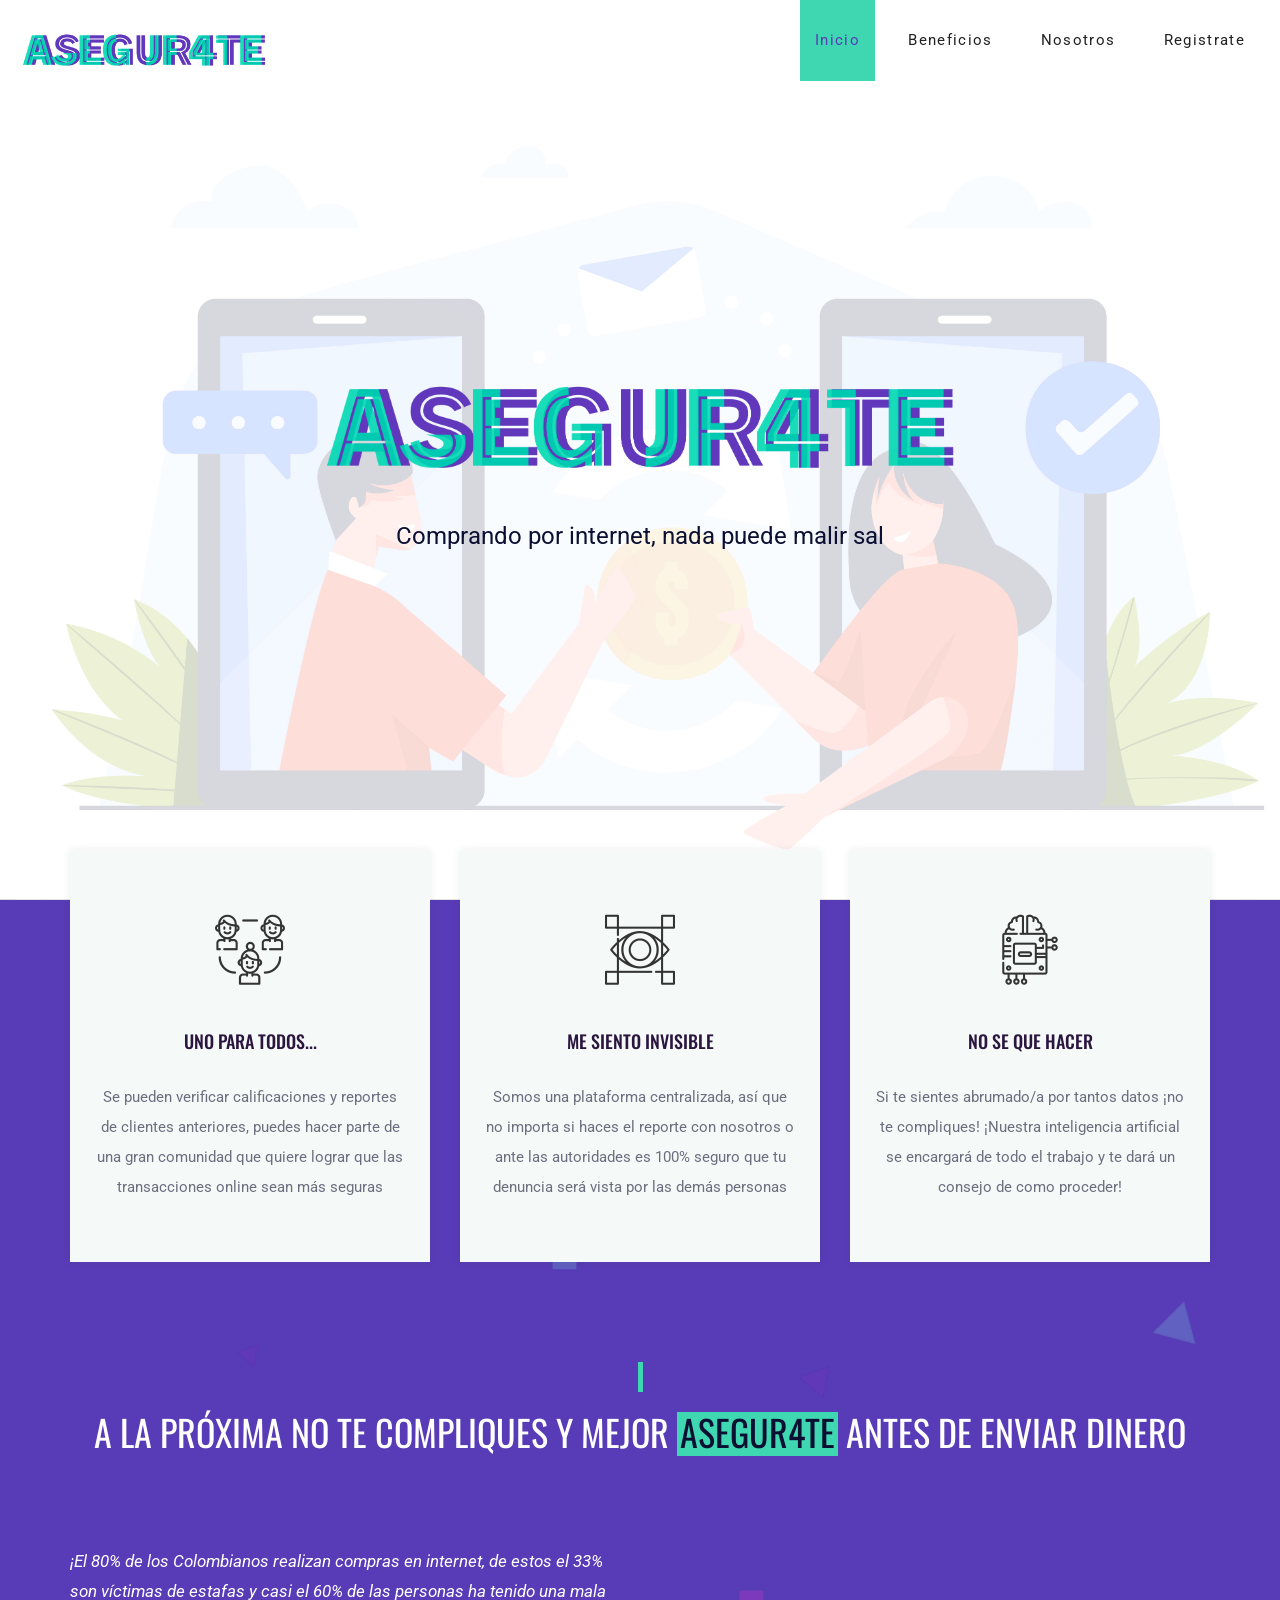
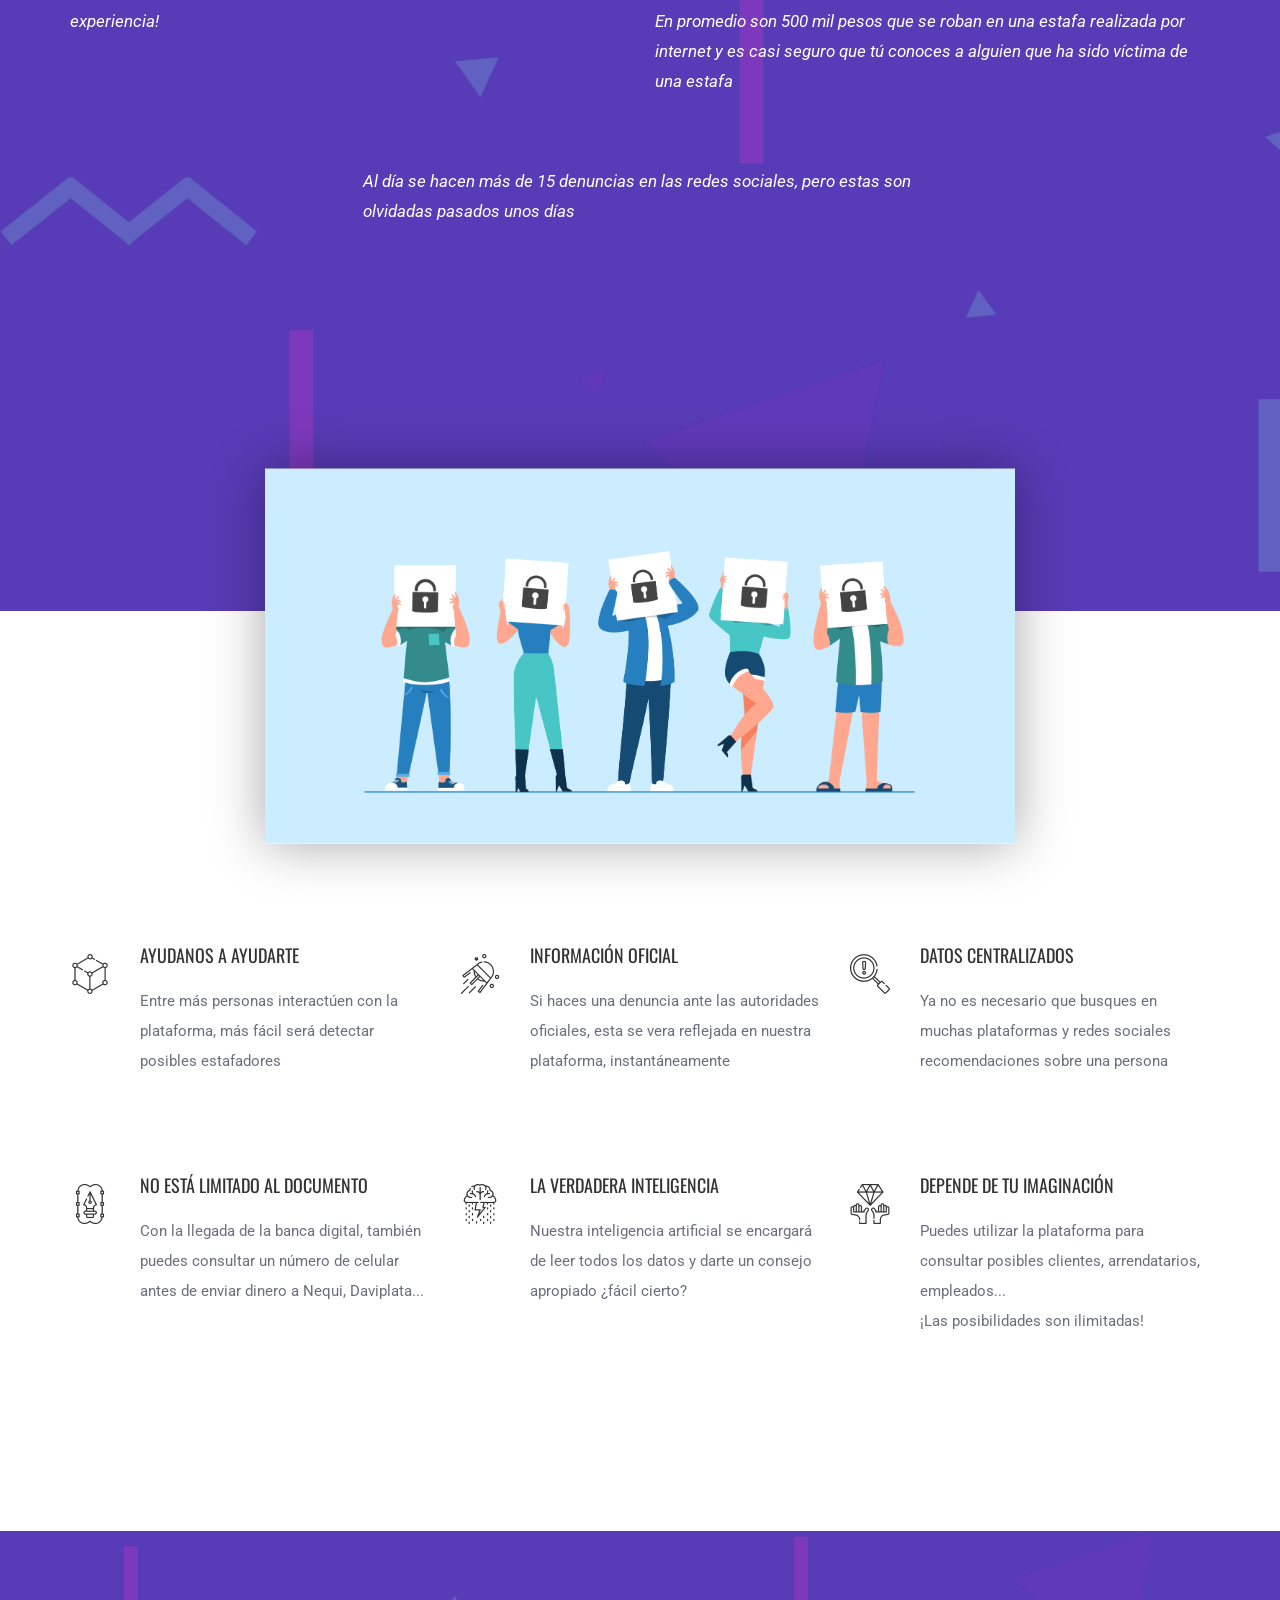
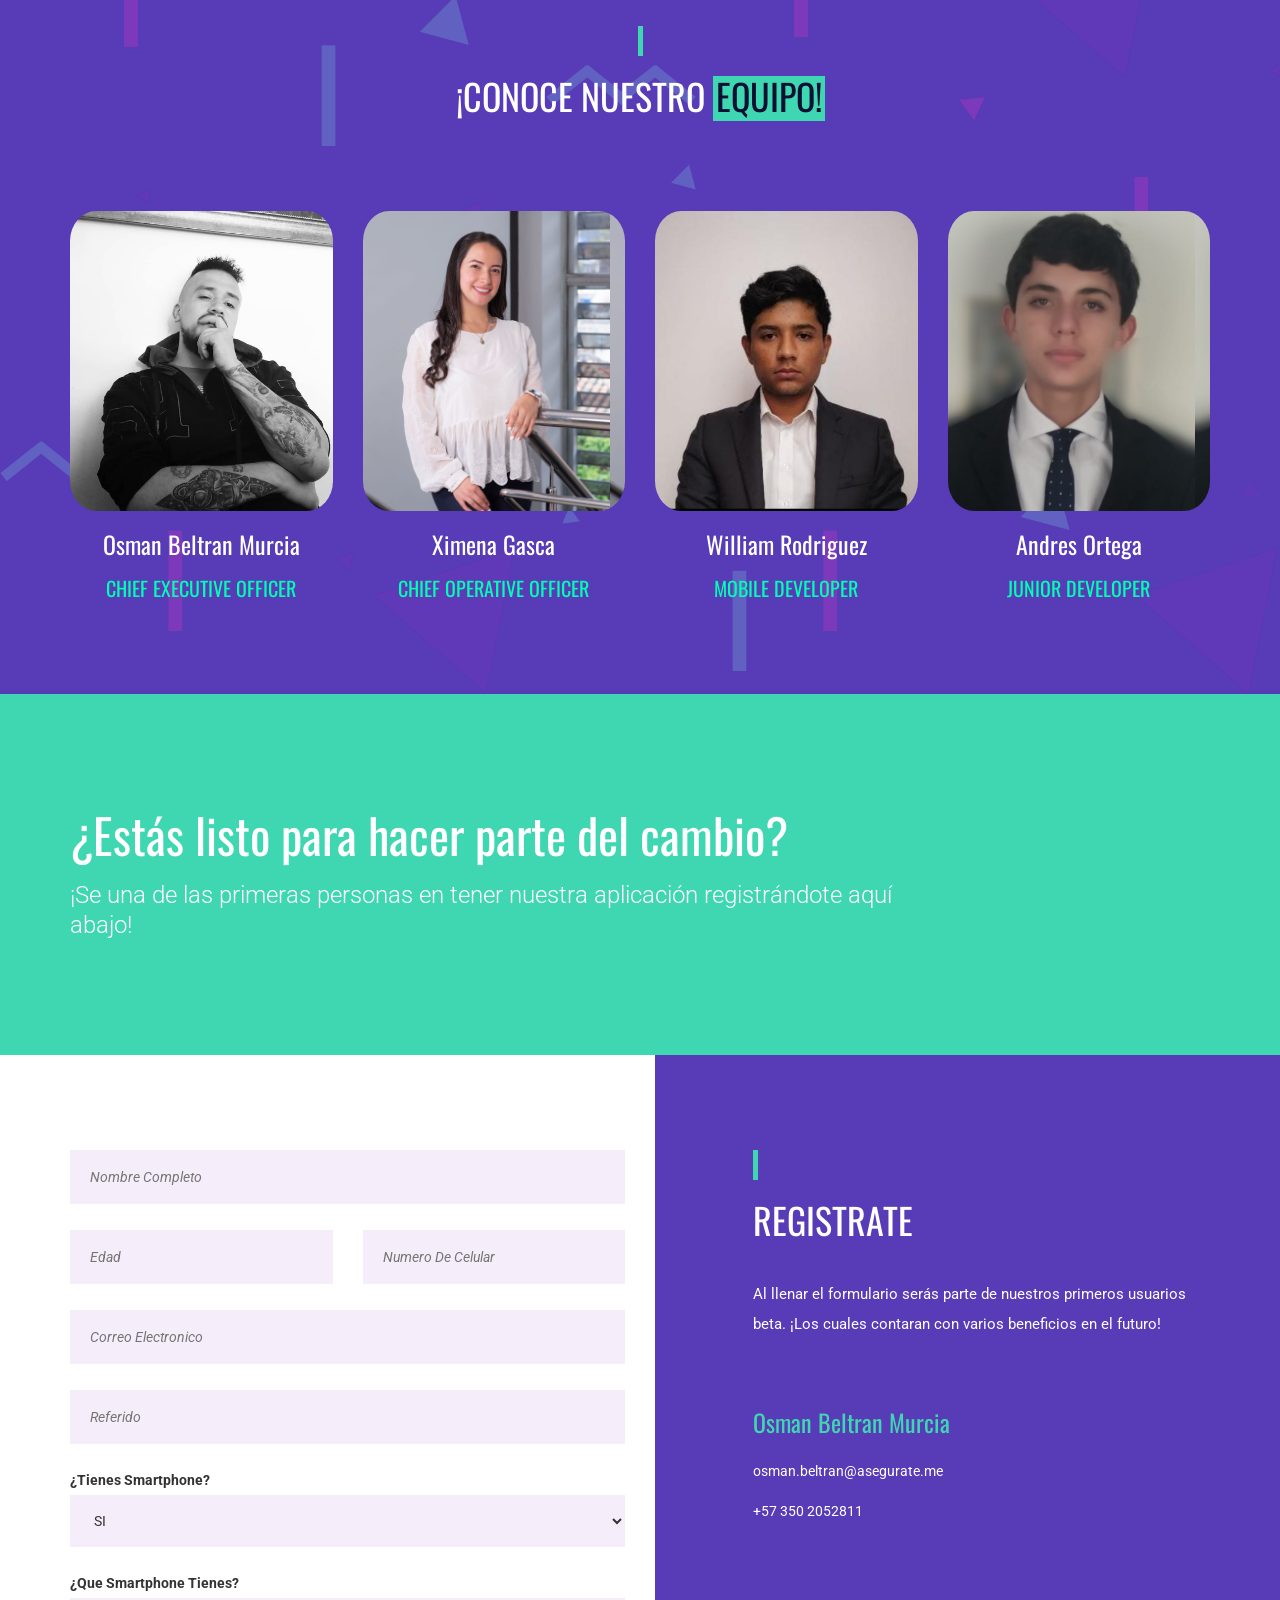
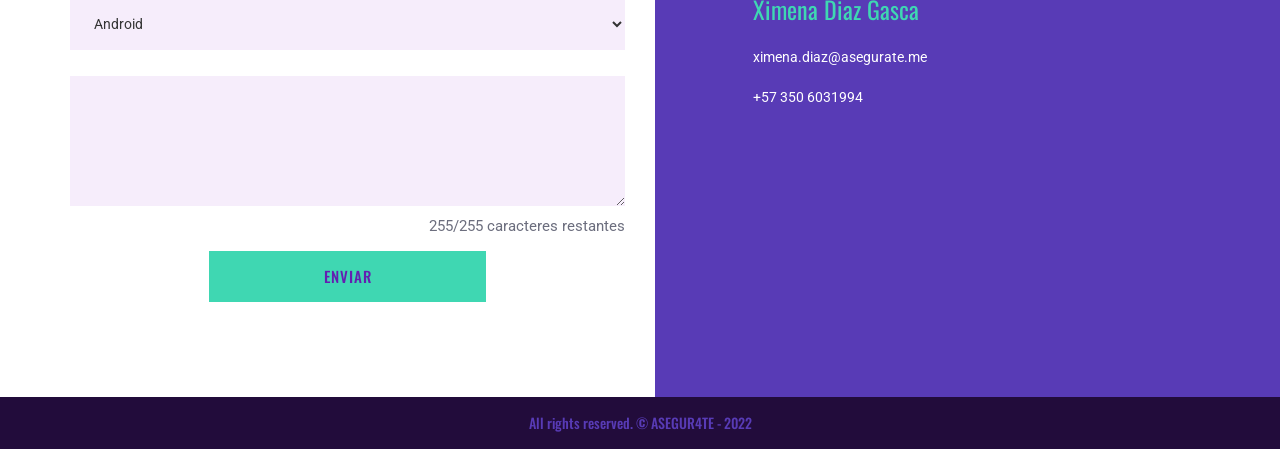
<file: index.html>
<!DOCTYPE html>
<html lang="en">

<head>
	<title>ASEGUR4TE</title>
	<meta charset="UTF-8">
	<meta name="description" content="ASEGUR4TE - Comprando por internet nada puede malir sal">
	<meta name="keywords" content="compras online, estafas colombia, robo, transferencia, nequi, efecty, denuncias">
	<meta name="viewport" content="width=device-width, initial-scale=1.0">
	<!-- Favicon -->
	<link href="img/favicon.ico" rel="shortcut icon" />

	<!-- Google Fonts -->
	<link href="https://fonts.googleapis.com/css?family=Oswald:300,400,500,700|Roboto:300,400,700" rel="stylesheet">

	<!-- Stylesheets -->
	<link rel="stylesheet" href="css/bootstrap.min.css" />
	<link rel="stylesheet" href="css/font-awesome.min.css" />
	<link rel="stylesheet" href="css/flaticon.css" />
	<link rel="stylesheet" href="css/magnific-popup.css" />
	<link rel="stylesheet" href="css/owl.carousel.css" />
	<link rel="stylesheet" href="css/style.css" />

</head>

<body>
	<!-- Page Preloder -->
	<div id="preloder">
		<div class="loader">
			<img src="img/logo.png" alt="">
			<h2>Cargando...</h2>
		</div>
	</div>


	<!-- Header section -->
	<header class="header-section">
		<div class="logo">
			<img src="img/logo.png" alt=""><!-- Logo -->
		</div>
		<!-- Navigation -->
		<div class="responsive"><i class="fa fa-bars"></i></div>
		<nav>
			<ul class="menu-list">
				<li class="active"><a href="#home" >Inicio</a></li>
				<li><a href="#jumper1">Beneficios</a></li>
				<li><a href="#jumper2">Nosotros</a></li>
				<li><a href="#jumper3">Registrate</a></li>
			</ul>
		</nav>
	</header>
	<!-- Header section end -->


	<!-- Intro Section -->
	<div id="home" class="hero-section">
		<div class="hero-content">
			<div class="hero-center">
				<img src="img/logo.png" alt="">
				<p id="jumper1">Comprando por internet, nada puede malir sal</p>
			</div>
		</div>
		<!-- slider -->
		<div id="hero-slider" class="owl-carousel">
			<div class="item  hero-item" data-bg="img/background_1.png"></div>
			<div class="item  hero-item" data-bg="img/background_2.png"></div>
		</div>
	</div>
	<!-- Intro Section -->


	<!-- About section -->
	<div id="about" class="about-section">
		<div class="overlay"></div>
		<!-- card section -->
		<div class="card-section">
			<div class="container">
				<div class="row">
					<!-- single card -->
					<div class="col-md-4 col-sm-6">
						<div class="lab-card">
							<div class="icon">
								<i class="flaticon-008-team"></i>
							</div>
							<h2>Uno para todos...</h2>
							<p>Se pueden verificar calificaciones y reportes de clientes anteriores,
								puedes hacer parte de una gran comunidad que quiere lograr que las
								transacciones online sean más seguras</p>
						</div>
					</div>
					<!-- single card -->
					<div class="col-md-4 col-sm-6">
						<div class="lab-card">
							<div class="icon">
								<i class="flaticon-016-vision"></i>
							</div>
							<h2>Me siento invisible</h2>
							<p>Somos una plataforma centralizada, así que no importa si haces el reporte con nosotros
								o ante las autoridades es 100% seguro que tu denuncia será vista por las demás personas
							</p>
						</div>
					</div>
					<!-- single card -->
					<div class="col-md-4 col-sm-12">
						<div class="lab-card">
							<div class="icon">
								<i class="flaticon-047-artificial-intelligence"></i>
							</div>
							<h2>No Se Que Hacer</h2>
							<p>Si te sientes abrumado/a por tantos datos ¡no te compliques!
								¡Nuestra inteligencia artificial se encargará de todo el trabajo y te dará un consejo de
								como proceder!</p>
						</div>
					</div>
				</div>
			</div>
		</div>
		<!-- card section end-->


		<!-- About content -->
		<div class="about-contant">
			<div class="container">
				<div class="section-title">
					<h2> A la próxima no te compliques y mejor <span>ASEGUR4TE</span> antes de enviar dinero</h2>
				</div>
				<div class="row">
					<div class="col-md-6">
						<p>¡El 80% de los Colombianos realizan compras en internet,
							de estos el 33% son víctimas de estafas y casi el 60%
							de las personas ha tenido una mala experiencia!</p>
					</div>
					<div class="col-md-6 phrase">
						<br /><br /><br />
						<p>En promedio son 500 mil pesos que se roban en una estafa realizada por internet y es casi
							seguro que tú conoces a alguien que ha sido víctima de una estafa</p>
					</div>
					<div class="col-md-6 center">
						<br /><br /><br />
						<p>Al día se hacen más de 15 denuncias en las redes sociales, pero estas son olvidadas pasados
							unos días</p>
					</div>
				</div>
				<!-- popup imagen - Puede cambiar por un video promocional -->
				<div class="hover-separator">
					<div class="row">
						<div class="col-md-8 col-md-offset-2">
							<img src="img/popup.jpg" alt="">
							<!-- <a href="https://www.youtube.com/watch?v=JgHfx2v9zOU" class="video-popup">
								<i class="fa fa-play"></i>
							</a> -->
						</div>
					</div>
				</div>
			</div>
		</div>
	</div>
	<!-- About section end -->


	<!-- Services section -->
	<div class="services-section spad">
		<div class="container">
			<br><br><br><br><br><br><br><br><br><br><br><br>
			<div class="row">
				<!-- single service -->
				<div class="col-md-4 col-sm-6">
					<div class="service">
						<div class="icon">
							<i class="flaticon-012-cube"></i>
						</div>
						<div class="service-text">
							<h2>Ayudanos a ayudarte</h2>
							<p>Entre más personas interactúen con la plataforma, más fácil será detectar posibles
								estafadores</p>
						</div>
					</div>
				</div>
				<!-- single service -->
				<div class="col-md-4 col-sm-6">
					<div class="service">
						<div class="icon">
							<i class="flaticon-050-satellite"></i>
						</div>
						<div class="service-text">
							<h2>Información oficial</h2>
							<p>Si haces una denuncia ante las autoridades oficiales, esta se vera reflejada en nuestra
								plataforma, instantáneamente</p>
						</div>
					</div>
				</div>
				<!-- single service -->
				<div class="col-md-4 col-sm-6">
					<div class="service">
						<div class="icon">
							<i class="flaticon-026-search"></i>
						</div>
						<div class="service-text">
							<h2>Datos centralizados</h2>
							<p>Ya no es necesario que busques en muchas plataformas y redes sociales recomendaciones
								sobre una persona</p>
						</div>
					</div>
				</div>
				<!-- single service -->
				<div class="col-md-4 col-sm-6">
					<div class="service">
						<div class="icon">
							<i class="flaticon-039-vector"></i>
						</div>
						<div class="service-text">
							<h2>No está limitado al documento</h2>
							<p>Con la llegada de la banca digital, también puedes consultar un número de celular antes
								de enviar dinero a Nequi, Daviplata...</p>
						</div>
					</div>
				</div>
				<!-- single service -->
				<div class="col-md-4 col-sm-6">
					<div class="service">
						<div class="icon">
							<i class="flaticon-036-brainstorming"></i>
						</div>
						<div class="service-text">
							<h2>La verdadera inteligencia</h2>
							<p>Nuestra inteligencia artificial se encargará de leer todos los datos y darte un consejo
								apropiado ¿fácil cierto?</p>
						</div>
					</div>
				</div>
				<!-- single service -->
				<div class="col-md-4 col-sm-6">
					<div class="service">
						<div class="icon">
							<i class="flaticon-010-diamond"></i>
						</div>
						<div class="service-text">
							<h2>Depende de tu imaginación</h2>
							<p id="jumper2">Puedes utilizar la plataforma para consultar posibles clientes,
								arrendatarios, empleados... <br />
								¡Las posibilidades son ilimitadas!</p>
						</div>
					</div>
				</div>

			</div>
		</div>

	</div>
	</div>
	<!-- services section end -->


	<!-- Team Section -->
	<div id="team" class="team-section spad">
		<div class="overlay"></div>
		<div class="container">
			<div class="section-title">
				<h2> ¡Conoce nuestro <span>equipo!</span></h2>
			</div>
			<div class="row" style="text-align: center;align-items:center; ">
				<div class="col-sm-3">
					<div class="member">
						<div class="member-photo" id="member1">
						</div>
						<h2>Osman Beltran Murcia</h2>
						<h3>Chief Executive Officer</h3>
					</div>
				</div>

				<div class="col-sm-3">
					<div class="member">
						<div class="member-photo" id="member2">
						</div>
						<h2>Ximena Gasca</h2>
						<h3>Chief Operative Officer</h3>
					</div>
				</div>

				<div class="col-sm-3">
					<div class="member">
						<div class="member-photo" id="member3">
						</div>
						<h2>William Rodriguez</h2>
						<h3>Mobile Developer</h3>
					</div>
				</div>

				<!-- single member-->
				<div class="col-sm-3">
					<div class="member">
						<div class="member-photo" id="member4">
						</div>
						<h2>Andres Ortega</h2>
						<h3 id="jumper3">Junior Developer</h3>
					</div>
				</div>


			</div>
		</div>
	</div>
	<!-- Team Section end-->


	<!-- Promotion section -->
	<div class="promotion-section">
		<div class="container">
			<div class="row">
				<div class="col-md-9">
					<h2>¿Estás listo para hacer parte del cambio?</h2>
					<p>¡Se una de las primeras personas en tener nuestra aplicación registrándote aquí abajo!</p>
				</div>
			</div>
		</div>
	</div>
	<!-- Promotion section end-->


	<!-- Contact section -->
	<div id="form" class="contact-section spad fix">
		<div class="container">
			<div class="row">
				<!-- contact info -->
				<div class="col-md-5 col-md-offset-1 contact-info col-push">
					<div class="section-title left">
						<h2>Registrate</h2>
					</div>
					<p>Al llenar el formulario serás parte de nuestros primeros usuarios beta.
						¡Los cuales contaran con varios beneficios en el futuro!</p>
					<h3 class="mt60">Osman Beltran Murcia</h3>
					<p class="con-item">osman.beltran@asegurate.me</p>
					<p class="con-item">+57 350 2052811</p>

					<h3 class="mt60">Ximena Diaz Gasca</h3>
					<p class="con-item">ximena.diaz@asegurate.me</p>
					<p class="con-item">+57 350 6031994</p>


				</div>
				<!-- contact form -->
				<div class="col-md-6 col-pull">
					<form class="form-class" id="con_form">
						<div class="row">
							<div class="col-sm-12">
								<input type="text" name="name" placeholder="Nombre Completo">
							</div>
							<div class="col-sm-6">
								<input type="number" name="age" min="18" max="70" placeholder="Edad">
							</div>
							<div class="col-sm-6">
								<input type="text" name="cellphone" placeholder="Numero De Celular">
							</div>
							<div class="col-sm-12">
								<input type="text" name="email" placeholder="Correo Electronico">
							</div>
							<div class="col-sm-12">
								<input type="text" name="associate" placeholder="Referido">
							</div>

							<div class="col-sm-12">
								<label for="smartphone">¿Tienes Smartphone?</label>
								<select id="smartphone" name="smartphone">
									<option value="1">SI</option>
									<option value="0">NO</option>
								</select>
							</div>

							<div class="col-sm-12">
								<label for="os">¿Que Smartphone Tienes?</label>
								<select id="os" name="os">
									<option value="1">Android</option>
									<option value="2">IOS/Apple</option>
									<option value="3">Otro</option>
								</select>
							</div>


							<div class="col-sm-12">
								<textarea name="message" style="max-height: 130px;margin-bottom: 0;"
									onblur="textCounter(this,this.form.counter,255);"
									onkeyup="textCounter(this,this.form.counter,255);"
									placeholder="Comentarios & Recomendaciones que tengas para el equipo">
								</textarea>
								<p style="float: right; margin-top:0; margin-bottom: 10px;"><span
										id="remaining">255</span>/255 caracteres restantes</p>
								<input class="site-btn center" type="submit" value="Enviar">
							</div>
						</div>
					</form>
				</div>
			</div>
		</div>
	</div>
	<!-- Contact section end-->


	<!-- Footer section -->
	<footer class="footer-section">
		<h2>All rights reserved. © ASEGUR4TE - 2022</h2>
	</footer>
	<!-- Footer section end -->

	<!-- Modal confirmation -->
	<div class="modal fade" id="success-modal" tabindex="-1" role="dialog" aria-labelledby="myModalLabel"
		aria-hidden="true">
		<div class="modal-dialog">
			<div class="modal-content">
				<div class="modal-body">
					<h3 style="text-align: center; color:#641fb1;">Usuario registrado correctamente</h3>
				</div>
			</div>
		</div>
	</div>


	<!-- Modal error -->
	<div class="modal fade" id="error-modal" tabindex="-1" role="dialog" aria-labelledby="myModalLabel"
		aria-hidden="true">
		<div class="modal-dialog">
			<div class="modal-content">
				<div class="modal-body">
					<h3 style="text-align: center; color:#FF4444;">Error registrando usuario</h3>
				</div>
			</div>
		</div>
	</div>


	<!--====== Javascripts & Jquery ======-->
	<script src="js/jquery-2.1.4.min.js"></script>
	<script src="js/bootstrap.min.js"></script>
	<script src="js/magnific-popup.min.js"></script>
	<script src="js/owl.carousel.min.js"></script>
	<script src="js/circle-progress.min.js"></script>
	<script src="js/main.js"></script>
</body>

</html>
</file>
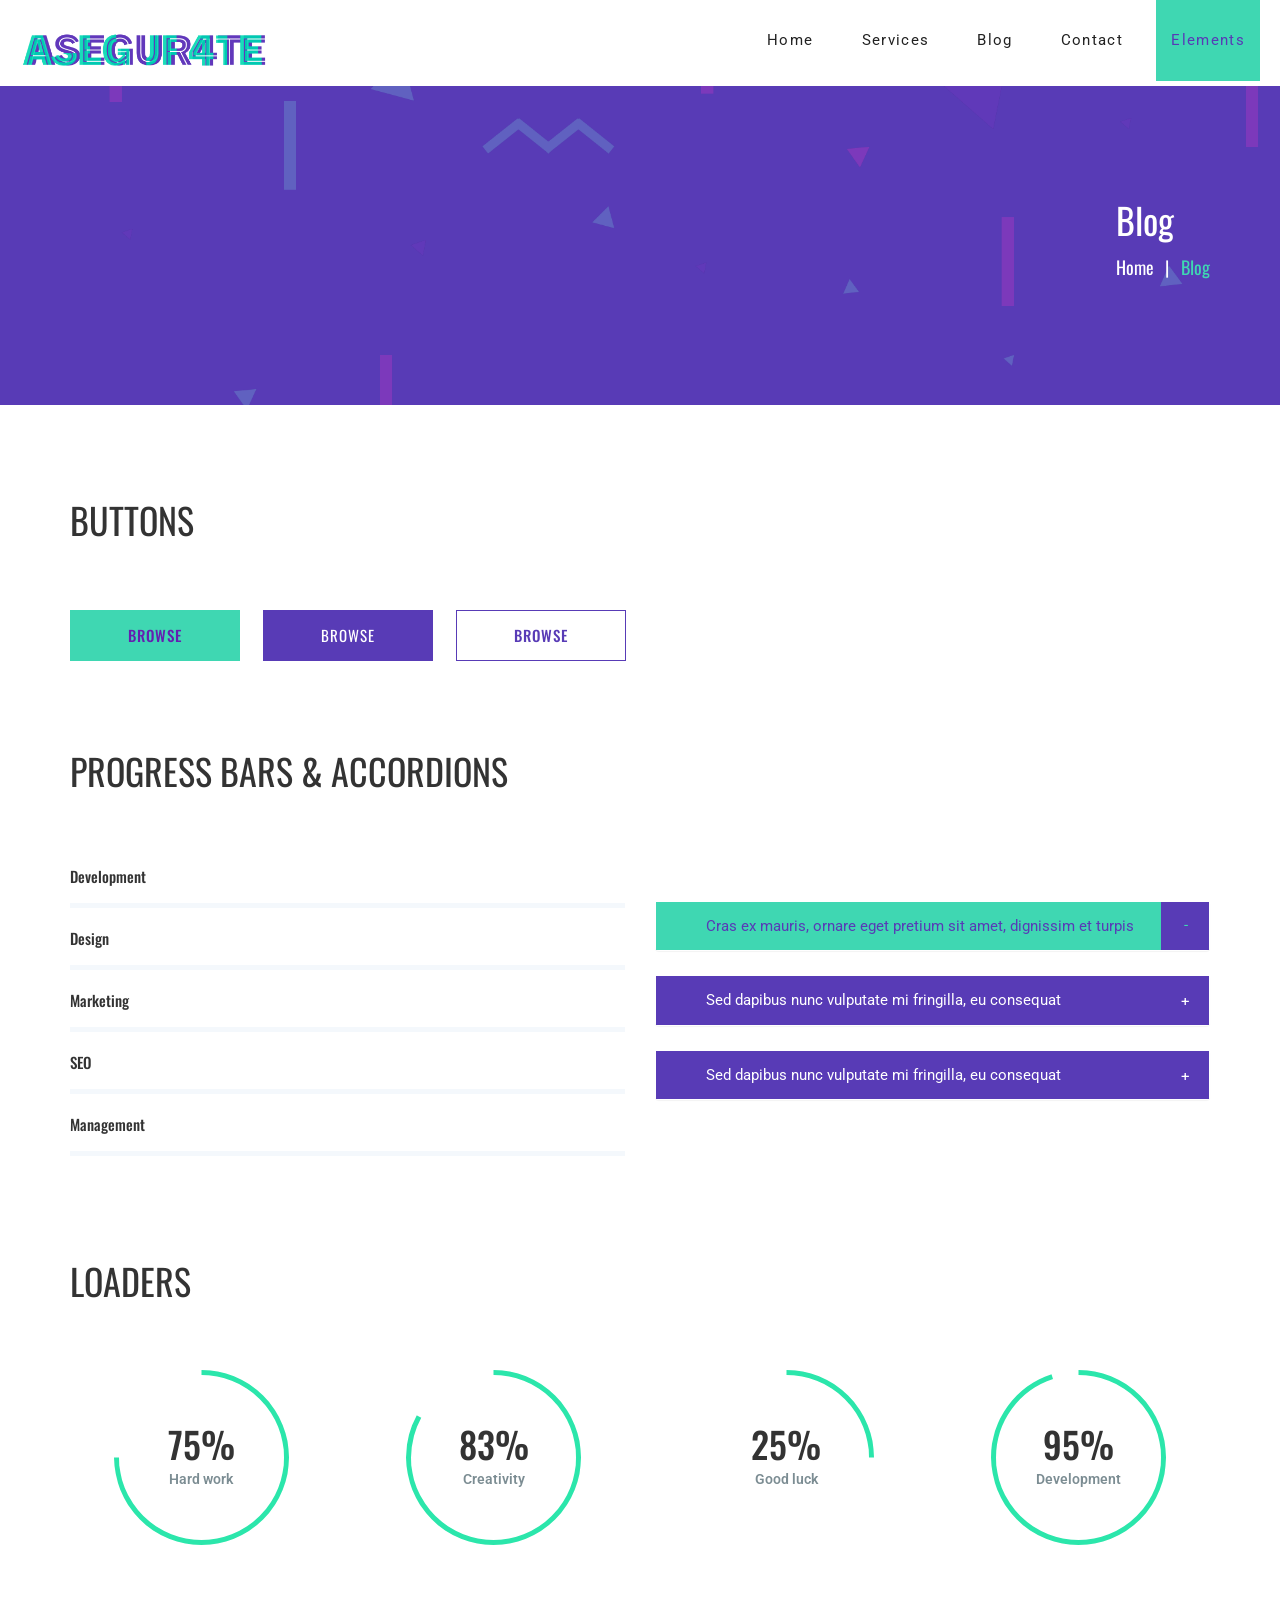
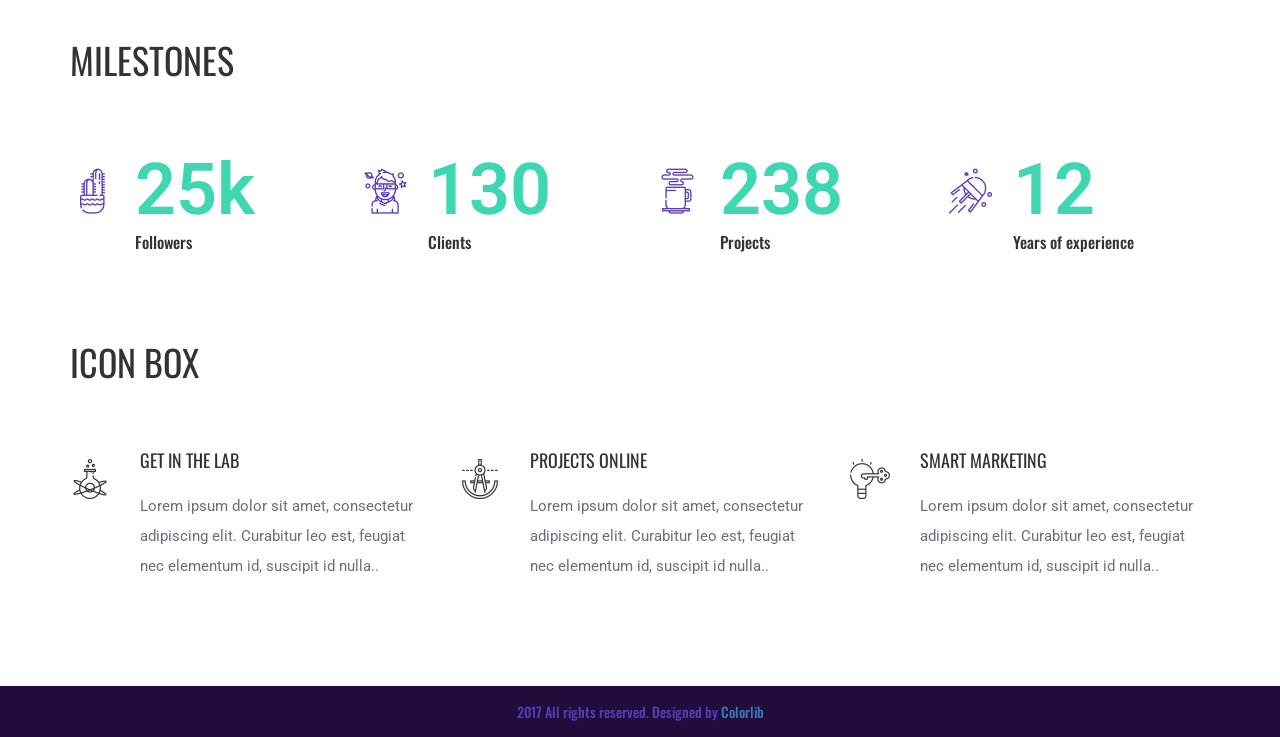
<file: elements.html>
<!DOCTYPE html>
<html lang="en">
<head>
	<title>Labs - Design Studio</title>
	<meta charset="UTF-8">
	<meta name="description" content="Labs - Design Studio">
	<meta name="keywords" content="lab, onepage, creative, html">
	<meta name="viewport" content="width=device-width, initial-scale=1.0">
	<!-- Favicon -->
	<link href="img/favicon.ico" rel="shortcut icon"/>

	<!-- Google Fonts -->
	<link href="https://fonts.googleapis.com/css?family=Oswald:300,400,500,700|Roboto:300,400,600" rel="stylesheet">

	<!-- Stylesheets -->
	<link rel="stylesheet" href="css/bootstrap.min.css"/>
	<link rel="stylesheet" href="css/font-awesome.min.css"/>
	<link rel="stylesheet" href="css/flaticon.css"/>
	<link rel="stylesheet" href="css/owl.carousel.css"/>
	<link rel="stylesheet" href="css/style.css"/>


	<!--[if lt IE 9]>
	  <script src="https://oss.maxcdn.com/html5shiv/3.7.2/html5shiv.min.js"></script>
	  <script src="https://oss.maxcdn.com/respond/1.4.2/respond.min.js"></script>
	<![endif]-->

</head>
<body>
	<!-- Page Preloder -->
	<div id="preloder">
		<div class="loader">
			<img src="img/logo.png" alt="">
			<h2>Loading.....</h2>
		</div>
	</div>


	<!-- Header section -->
	<header class="header-section">
		<div class="logo">
			<img src="img/logo.png" alt=""><!-- Logo -->
		</div>
		<!-- Navigation -->
		<div class="responsive"><i class="fa fa-bars"></i></div>
		<nav>
			<ul class="menu-list">
				<li><a href="index.html">Home</a></li>
				<li><a href="services.html">Services</a></li>
				<li><a href="blog.html">Blog</a></li>
				<li><a href="contact.html">Contact</a></li>
				<li class="active"><a href="elements.html">Elements</a></li>
			</ul>
		</nav>
	</header>
	<!-- Header section end -->


	<!-- Page header -->
	<div class="page-top-section">
		<div class="overlay"></div>
		<div class="container text-right">
			<div class="page-info">
				<h2>Blog</h2>
				<div class="page-links">
					<a href="#">Home</a>
					<span>Blog</span>
				</div>
			</div>
		</div>
	</div>
	<!-- Page header end-->


	<!-- page section -->
	<div class="page-section spad">
		<div class="container">
			<div class="row">
				<div class="col-md-12">
					<!-- Single element -->
					<div class="element">
						<h4>Buttons</h4>
						<div class="buttons">
							<button class="site-btn mr20">Browse</button>
							<button class="site-btn btn-2 mr20">Browse</button>
							<button class="site-btn btn-3">Browse</button>
						</div>
					</div>
					<!-- Single element -->
					<div class="element">
						<h4>Progress bars & Accordions</h4>
						<div class="row">
							<!-- Progress bars -->
							<div class="col-md-6">
								<div class="single-progress-item">
									<p>Development</p>
									<div class="progress-bar-style" data-progress="70"></div>
								</div>
								<div class="single-progress-item">
									<p>Design</p>
									<div class="progress-bar-style" data-progress="90"></div>
								</div>
								<div class="single-progress-item">
									<p>Marketing</p>
									<div class="progress-bar-style" data-progress="85"></div>
								</div>
								<div class="single-progress-item">
									<p>SEO</p>
									<div class="progress-bar-style" data-progress="90"></div>
								</div>
								<div class="single-progress-item">
									<p>Management</p>
									<div class="progress-bar-style" data-progress="75"></div>
								</div>
							</div>
							<!-- Accordions -->
							<div class="col-md-6">
								<div class="site-accordions">
									<div class="panel-group" id="accordion">
										<!-- Single Accordions -->
										<div class="panel active">
											<div class="panel-heading">
												<h4 class="panel-title">Cras ex mauris, ornare eget pretium sit amet, dignissim et turpis</h4>
												<a data-toggle="collapse" data-parent="#accordion" href="#accordion1"></a>
											</div>
											<div id="accordion1" class="panel-collapse collapse">
												<div class="panel-body">
													<p>Lorem ipsum dolor sit amet, consectetur adipisicing elit. Eum sed aut aliquid voluptatibus perferendis. Perferendis esse saepe natus cupiditate, eligendi expedita nulla laudantium omnis nobis delectus iusto quasi illo! Odit cupiditate.</p>
												</div>
											</div>
										</div>
										<!-- Single Accordions -->
										<div class="panel">
											<div class="panel-heading">
												<h4 class="panel-title">Sed dapibus nunc vulputate mi fringilla, eu consequat</h4>
												<a data-toggle="collapse" data-parent="#accordion" href="#accordion2"></a>
											</div>
											<div id="accordion2" class="panel-collapse collapse">
												<div class="panel-body">
												<p>Lorem ipsum dolor sit amet, consectetur adipisicing elit. Eum sed aut aliquid voluptatibus perferendis. Perferendis esse saepe natus cupiditate, eligendi expedita nulla laudantium omnis nobis.</p>
												</div>
											</div>
										</div>
										<!-- Single Accordions -->
										<div class="panel">
											<div class="panel-heading">
												<h4 class="panel-title">Sed dapibus nunc vulputate mi fringilla, eu consequat</h4>
												<a data-toggle="collapse" data-parent="#accordion" href="#accordion3"></a>
											</div>
											<div id="accordion3" class="panel-collapse collapse">
												<div class="panel-body">
												<p>Lorem ipsum dolor sit amet, consectetur adipisicing elit. Eum sed aut aliquid voluptatibus perferendis. Perferendis esse saepe natus cupiditate.</p>
												</div>
											</div>
										</div>
									</div>
								</div>
							</div>
						</div>
					</div>
					<!-- Single element -->
					<div class="element">
						<h4>Loaders</h4>
						<!-- Progress Circle -->
						<div class="row">
							<!-- Single -->
							<div class="col-md-3 col-sm-6">
								<div class="circle-progress">
									<div id="progress1"></div>
									<div class="progress-info">
										<h2>75%</h2>
										<p>Hard work</p>
									</div>
								</div>
							</div>
							<!-- Single -->
							<div class="col-md-3 col-sm-6 col-sm-6">
								<div class="circle-progress">
									<div id="progress2"></div>
									<div class="progress-info">
										<h2>83%</h2>
										<p>Creativity</p>
									</div>
								</div>
							</div>
							<!-- Single -->
							<div class="col-md-3 col-sm-6 col-sm-6">
								<div class="circle-progress">
									<div id="progress3"></div>
									<div class="progress-info">
										<h2>25%</h2>
										<p>Good luck</p>
									</div>
								</div>
							</div>
							<!-- Single -->
							<div class="col-md-3 col-sm-6 col-sm-6">
								<div class="circle-progress">
									<div id="progress4"></div>
									<div class="progress-info">
										<h2>95%</h2>
										<p>Development</p>
									</div>
								</div>
							</div>
						</div>
					</div>
					<!-- Single element -->
					<div class="element">
						<h4>Milestones</h4>
						<div class="row facts">
							<!-- Single -->
							<div class="col-md-3 col-sm-6">
								<div class="fact">
									<div class="icon">
										<i class="flaticon-034-cactus"></i>
									</div>
									<div class="fact-text">
										<h2>25k</h2>
										<h3>Followers</h3>
									</div>
								</div>
							</div>
							<!-- Single -->
							<div class="col-md-3 col-sm-6">
								<div class="fact">
									<div class="icon">
										<i class="flaticon-025-imagination"></i>
									</div>
									<div class="fact-text">
										<h2>130</h2>
										<h3>Clients</h3>
									</div>
								</div>
							</div>
							<!-- Single -->
							<div class="col-md-3 col-sm-6">
								<div class="fact">
									<div class="icon">
										<i class="flaticon-019-coffee-cup"></i>
									</div>
									<div class="fact-text">
										<h2>238</h2>
										<h3>Projects</h3>
									</div>
								</div>
							</div>
							<!-- Single -->
							<div class="col-md-3 col-sm-6">
								<div class="fact">
									<div class="icon">
										<i class="flaticon-050-satellite"></i>
									</div>
									<div class="fact-text">
										<h2>12</h2>
										<h3>Years of experience</h3>
									</div>
								</div>
							</div>
						</div>
					</div>
					<!-- Single element -->
					<div class="element mb0">
						<h4>Icon Box</h4>
						<div class="row">
							<!-- Single -->
							<div class="col-md-4 col-sm-6">
								<div class="icon-box">
									<div class="icon">
										<i class="flaticon-023-flask"></i>
									</div>
									<div class="icon-box-text">
										<h2>Get in the lab</h2>
										<p>Lorem ipsum dolor sit amet, consectetur adipiscing elit. Curabitur leo est, feugiat nec elementum id, suscipit id nulla..</p>
									</div>
								</div>
							</div>
							<!-- Single -->
							<div class="col-md-4 col-sm-6">
								<div class="icon-box">
									<div class="icon">
										<i class="flaticon-011-compass"></i>
									</div>
									<div class="icon-box-text">
										<h2>Projects online</h2>
										<p>Lorem ipsum dolor sit amet, consectetur adipiscing elit. Curabitur leo est, feugiat nec elementum id, suscipit id nulla..</p>
									</div>
								</div>
							</div>
							<!-- Single -->
							<div class="col-md-4 col-sm-6">
								<div class="icon-box">
									<div class="icon">
										<i class="flaticon-037-idea"></i>
									</div>
									<div class="icon-box-text">
										<h2>SMART MARKETING</h2>
										<p>Lorem ipsum dolor sit amet, consectetur adipiscing elit. Curabitur leo est, feugiat nec elementum id, suscipit id nulla..</p>
									</div>
								</div>
							</div>
						</div>
					</div>
				</div>
			</div>
		</div>
	</div>
	<!-- page section end-->


	<!-- Footer section -->
	<footer class="footer-section">
		<h2>2017 All rights reserved. Designed by <a href="https://colorlib.com" target="_blank">Colorlib</a></h2>
	</footer>
	<!-- Footer section end -->



	<!--====== Javascripts & Jquery ======-->
	<script src="js/jquery-2.1.4.min.js"></script>
	<script src="js/bootstrap.min.js"></script>
	<script src="js/magnific-popup.min.js"></script>
	<script src="js/owl.carousel.min.js"></script>
	<script src="js/circle-progress.min.js"></script>
	<script src="js/main.js"></script>
</body>
</html>
</file>
<file: css/flaticon.css>
/*
  	Flaticon icon font: Flaticon
  	Creation date: 23/10/2017 13:59
  	*/

@font-face {
  font-family: "Flaticon";
  src: url("../fonts/Flaticon.eot");
  src: url("../fonts/Flaticon.eot?#iefix") format("embedded-opentype"),
       url("../fonts/Flaticon.woff") format("woff"),
       url("../fonts/Flaticon.ttf") format("truetype"),
       url("../fonts/Flaticon.svg#Flaticon") format("svg");
  font-weight: normal;
  font-style: normal;
}

@media screen and (-webkit-min-device-pixel-ratio:0) {
  @font-face {
    font-family: "Flaticon";
    src: url("../fonts/Flaticon.svg#Flaticon") format("svg");
  }
}

[class^="flaticon-"]:before, [class*=" flaticon-"]:before,
[class^="flaticon-"]:after, [class*=" flaticon-"]:after {   
  font-family: Flaticon;
  font-style: normal;
}

.flaticon-001-picture:before { content: "\f100"; }
.flaticon-002-caliper:before { content: "\f101"; }
.flaticon-003-energy-drink:before { content: "\f102"; }
.flaticon-004-build:before { content: "\f103"; }
.flaticon-005-thinking-1:before { content: "\f104"; }
.flaticon-006-prism:before { content: "\f105"; }
.flaticon-007-paint:before { content: "\f106"; }
.flaticon-008-team:before { content: "\f107"; }
.flaticon-009-idea-3:before { content: "\f108"; }
.flaticon-010-diamond:before { content: "\f109"; }
.flaticon-011-compass:before { content: "\f10a"; }
.flaticon-012-cube:before { content: "\f10b"; }
.flaticon-013-puzzle:before { content: "\f10c"; }
.flaticon-014-magic-wand:before { content: "\f10d"; }
.flaticon-015-book:before { content: "\f10e"; }
.flaticon-016-vision:before { content: "\f10f"; }
.flaticon-017-notebook:before { content: "\f110"; }
.flaticon-018-laptop-1:before { content: "\f111"; }
.flaticon-019-coffee-cup:before { content: "\f112"; }
.flaticon-020-creativity:before { content: "\f113"; }
.flaticon-021-thinking:before { content: "\f114"; }
.flaticon-022-branding:before { content: "\f115"; }
.flaticon-023-flask:before { content: "\f116"; }
.flaticon-024-idea-2:before { content: "\f117"; }
.flaticon-025-imagination:before { content: "\f118"; }
.flaticon-026-search:before { content: "\f119"; }
.flaticon-027-monitor:before { content: "\f11a"; }
.flaticon-028-idea-1:before { content: "\f11b"; }
.flaticon-029-sketchbook:before { content: "\f11c"; }
.flaticon-030-computer:before { content: "\f11d"; }
.flaticon-031-scheme:before { content: "\f11e"; }
.flaticon-032-explorer:before { content: "\f11f"; }
.flaticon-033-museum:before { content: "\f120"; }
.flaticon-034-cactus:before { content: "\f121"; }
.flaticon-035-smartphone:before { content: "\f122"; }
.flaticon-036-brainstorming:before { content: "\f123"; }
.flaticon-037-idea:before { content: "\f124"; }
.flaticon-038-graphic-tool-1:before { content: "\f125"; }
.flaticon-039-vector:before { content: "\f126"; }
.flaticon-040-rgb:before { content: "\f127"; }
.flaticon-041-graphic-tool:before { content: "\f128"; }
.flaticon-042-typography:before { content: "\f129"; }
.flaticon-043-sketch:before { content: "\f12a"; }
.flaticon-044-paint-bucket:before { content: "\f12b"; }
.flaticon-045-video-player:before { content: "\f12c"; }
.flaticon-046-laptop:before { content: "\f12d"; }
.flaticon-047-artificial-intelligence:before { content: "\f12e"; }
.flaticon-048-abstract:before { content: "\f12f"; }
.flaticon-049-projector:before { content: "\f130"; }
.flaticon-050-satellite:before { content: "\f131"; }
</file>
<file: css/style.css>
/* =================================
------------------------------------
	Labs - Design Studio
	Version: 1.0
 ------------------------------------ 
 ====================================*/


/*----------------------------------------*/
/*  1.  Theme default CSS
/*----------------------------------------*/
body::-webkit-scrollbar {
	display: none;
}

html,
body {
	height: 100%;
	font-family: "Roboto", sans-serif;
}

img {
	max-width: 100%;
}

h1,
h2,
h3,
h4,
h5,
h6 {
	font-family: "Oswald", sans-serif;
	padding: 0;
	margin: 0;
}

h2 {
	font-size: 36px;
}

p {
	font-size: 15px;
	color: #6c6e7e;
	line-height: 30px;
	font-family: "Roboto", sans-serif;
}

a:hover,
a:focus {
	text-decoration: none;
	outline: none;
	color: #0b1033;
}

li,
ul {
	margin: 0;
	padding: 0;
}

/*------------------------
	Helper css
--------------------------*/
.fix {
	overflow: hidden;
}

.pt100 {
	padding-top: 100px;
}

.pb100 {
	padding-bottom: 100px;
}

.mt100 {
	margin-top: 100px;
}

.mb100 {
	margin-bottom: 100px;
}

.mt60 {
	margin-top: 70px;
}

.mr20 {
	margin-right: 20px;
}

.mb0 {
	margin-bottom: 0 !important;
}

.col-push {
	left: 50%;
}

.col-pull {
	right: 50%;
}

.nopad {
	padding-left: 0;
	padding-right: 0;
}

.spad {
	padding-top: 95px;
	padding-bottom: 95px;
}

.section-title {
	text-align: center;
	margin-bottom: 90px;
	padding-top: 50px;
	position: relative;
}

.section-title h2 {
	text-transform: uppercase;
	color: #fff;
	font-weight: 400;
}

.section-title h2 span {
	background: #3FD7B2;
	padding: 0 3px 5px;
	display: inline-block;
	color: #0b1033;
}

.section-title:after {
	content: "";
	position: absolute;
	left: 50%;
	top: 0;
	width: 5px;
	height: 30px;
	margin-left: -2.5px;
	background: #3FD7B2;
}

.section-title.left {
	text-align: left;
}

.section-title.left:after {
	left: 0;
	margin-left: 0;
}

.section-title.dark h2 {
	color: #0b1033;
}

/*------------------------
	Common elements
--------------------------*/

.site-btn {
	font-family: "Oswald", sans-serif;
	font-size: 15px;
	color: #641fb1;
	display: inline-block;
	text-transform: uppercase;
	background: #3FD7B2;
	padding: 15px 50px;
	font-weight: 500;
	letter-spacing: 1px;
	min-width: 170px;
	text-align: center;
	border: none;
}

.site-btn.btn-2 {
	background: #583BB6;
	color: #fff;
	font-weight: 400;
}

.site-btn.btn-3 {
	background: transparent;
	color: #583BB6;
	border: 1px solid #583BB6;
	padding: 14px 50px;
}

.site-btn:hover,
.site-btn:focus {
	text-decoration: none;
	outline: none;
}

/*------------------
	Preloder
--------------------*/
#preloder {
	position: fixed;
	width: 100%;
	height: 100%;
	top: 0;
	left: 0;
	z-index: 999999;
	background: #f1f1f1;
	display: table;
}

.loader {
	text-align: center;
	display: table-cell;
	vertical-align: middle;
}

.loader img {
	animation: loader 0.8s linear infinite;
	-webkit-animation: loader 0.8s linear infinite;
	max-width: 30%;
}

.loader h2 {
	font-size: 25px;
	margin-top: 10px;
}

@keyframes loader {
	0% {
		opacity: 1;
	}

	50% {
		opacity: 0.3;
	}

	100% {
		opacity: 1;
	}
}

@-webkit-keyframes loader {
	0% {
		opacity: 1;
	}

	50% {
		opacity: 0.3;
	}

	100% {
		opacity: 1;
	}
}


/*------------------------
	Header css
--------------------------*/
.responsive {
	display: none;
}

.header-section {
	position: fixed;
	top: 0;
	left: 0;
	width: 100%;
	z-index: 999;
	padding: 0 20px;
	background: white;
	-webkit-transition: all 0.4s ease 0s;
	-o-transition: all 0.4s ease 0s;
	transition: all 0.4s ease 0s;
}

.header-section .logo {
	float: left;
	padding-top: 20px;
	max-width: 15%;
}



.header-section .logo img {
	width: auto;
	-webkit-transition: all 0.4s ease 0s;
	-o-transition: all 0.4s ease 0s;
	transition: all 0.4s ease 0s;
}

@media (max-width: 1280px) {
	.header-section .logo {
		float: left;
		padding-top: 20px;
		max-width: 20%;
	}

	.header-section .logo img {
		width: auto;
		-webkit-transition: all 0.4s ease 0s;
		-o-transition: all 0.4s ease 0s;
		transition: all 0.4s ease 0s;
	}
}

@media (max-width: 760px) {
	.header-section .logo {
		float: left;
		padding-top: 20px;
		max-width: 100%;
	}

	.header-section .logo img {
		width: 60%;
		-webkit-transition: all 0.4s ease 0s;
		-o-transition: all 0.4s ease 0s;
		transition: all 0.4s ease 0s;
	}
}

.header-section .menu-list {
	list-style: none;
	float: right;
}

.header-section .menu-list li {
	display: inline;
}

.header-section .menu-list li a {
	display: inline-block;
	padding: 30px 15px;
	margin-right: 15px;
	color: #222;
	position: relative;
	font-family: "Roboto", sans-serif;
	font-size: 15px;
	letter-spacing: 0.09em;
	-webkit-transition: all 0.4s ease 0s;
	-o-transition: all 0.4s ease 0s;
	transition: all 0.4s ease 0s;
}

.header-section .menu-list li a:hover,
.header-section .menu-list li a.active {
	color: #583BB6;
}

.header-section .menu-list li:last-child a {
	margin-right: 0;
}

.header-section .menu-list li.active a {
	background: #3FD7B2;
	color: #583BB6;
}

.header-section .menu-list .current a:after {
	width: 10px;
	margin-left: -5px;
}

/*------------------------
	Hero section
--------------------------*/
.hero-section {
	height: 100%;
	position: relative;
}

.hero-content {
	position: absolute;
	width: calc(100% - 210px);
	height: 100%;
	margin-left: 105px;
	display: table;
	text-align: center;
	z-index: 5;
}

.hero-content .hero-center {
	display: table-cell;
	vertical-align: middle;
}

.hero-content .hero-center img {
	max-width: 60%;
}



.hero-content p {
	font-size: 24px;
	color: #0b1033;
	margin-bottom: 0;
	margin-top: 0px;
}

.owl-carousel .owl-nav {
	position: absolute;
	top: 50%;
	width: 100%;
}

.owl-carousel .owl-nav .owl-prev,
.owl-carousel .owl-nav .owl-next {
	display: inline-block;
	height: 50px;
	width: 100px;
	background: #583BB6;
	color: #fff;
	text-align: center;
	padding-top: 10px;
	font-size: 20px;
	cursor: pointer;
}

.owl-carousel .owl-nav .owl-prev:hover,
.owl-carousel .owl-nav .owl-next:hover {
	background: #3FD7B2;
}

.owl-carousel .owl-nav .owl-next {
	float: right;
}

.owl-carousel #bar {
	width: 0%;
	max-width: 100%;
	height: 4px;
	background: #3FD7B2;
}

.owl-carousel #progressBar {
	width: 100%;
	position: absolute;
	bottom: 0;
	z-index: 1;
}


/*------------------------
	About section
--------------------------*/
.about-section,
.team-section {
	background: #583BB6;
	position: relative;
	z-index: 2;
}

.overlay {
	position: absolute;
	width: 100%;
	height: 100%;
	left: 0;
	top: 0;
	z-index: 3;
	background-image: url("../img/overlay.png");
	background-repeat: no-repeat;
	background-size: cover;
}

/*Card Section*/
.card-section {
	position: relative;
	padding-bottom: 100px;
	z-index: 5;
}

.lab-card {
	position: relative;
	margin-top: -50px;
	padding: 50px 25px;
	text-align: center;
	background: #f5faf8;
	-webkit-box-shadow: 0 0 8px rgba(74, 74, 74, 0.1);
	box-shadow: 0 0 8px rgba(74, 74, 74, 0.1);
	-webkit-transition: all 0.4s ease 0s;
	-o-transition: all 0.4s ease 0s;
	transition: all 0.4s ease 0s;
}

.lab-card .icon {
	margin-bottom: 30px;
	font-size: 70px;
	-webkit-transition: all 0.4s ease 0s;
	-o-transition: all 0.4s ease 0s;
	transition: all 0.4s ease 0s;
}

.lab-card h2 {
	text-transform: uppercase;
	font-size: 18px;
	color: #2b1640;
	margin-bottom: 30px;
	-webkit-transition: all 0.4s ease 0s;
	-o-transition: all 0.4s ease 0s;
	transition: all 0.4s ease 0s;
}

.lab-card p {
	color: #6c6e7e;
	line-height: 30px;
	-webkit-transition: all 0.4s ease 0s;
	-o-transition: all 0.4s ease 0s;
	transition: all 0.4s ease 0s;
}

.lab-card:hover {
	background: #3FD7B2;
}

.lab-card:hover h2,
.lab-card:hover p,
.lab-card:hover .icon {
	color: #fff;
}

/* About contant */

.center {
	margin-left: 25%;
	margin-bottom: 0px;
}

.about-contant {
	position: relative;
	z-index: 5;
}

.about-contant p {
	color: #fff;
	font-size: 17px;
	font-style: italic;
}

.hover-separator {
	-webkit-transform: translateY(50%);
	-ms-transform: translateY(50%);
	transform: translateY(50%);
	margin-top: -90px;
}

.hover-separator img {
	-webkit-box-shadow: 0 0 50px rgba(0, 0, 0, 0.35);
	box-shadow: 0 0 50px rgba(0, 0, 0, 0.35);
	/* max-height: 450px; */
}


/*----------------------------------
	header and icon box element
------------------------------------*/
.service {
	margin-bottom: 90px;
}

.service,
.icon-box {
	display: -webkit-inline-box;
	display: -ms-inline-flexbox;
	display: inline-flex;
}

.service .icon,
.icon-box .icon {
	font-size: 40px;
	margin-right: 30px;
}

.service .service-text h2,
.service .icon-box-text h2,
.icon-box .service-text h2,
.icon-box .icon-box-text h2 {
	font-size: 18px;
	text-transform: uppercase;
	margin-bottom: 20px;
	font-weight: 400;
}

.service .service-text p,
.service .icon-box-text p,
.icon-box .service-text p,
.icon-box .icon-box-text p {
	font-size: 15px;
}

.service.light h2,
.service.light p,
.service.light .icon,
.icon-box.light h2,
.icon-box.light p,
.icon-box.light .icon {
	color: #fff;
}

.service.left,
.icon-box.left {
	text-align: right;
}

.service.left .icon,
.icon-box.left .icon {
	margin-left: 30px;
	margin-right: 0;
}


/*------------------------
	Team section
--------------------------*/
.team-section .container {
	position: relative;
	z-index: 5;
}

.member {
	text-align: center;
}

.member .member-photo {
	height: 300px;
	width: 100%;
	background-position-x: -15px;
	border-radius: 10%;
}

.member #member1 {
	background-image: url('../img/team/1.jpg');
	background-size: cover;
}

.member #member2 {
	background-image: url('../img/team/2.jpeg');
	background-size: cover;
	background-position-y: -50px;
}

.member #member3 {
	background-image: url('../img/team/3.jpeg');
	background-size: cover;
}

.member #member4 {
	background-image: url('../img/team/4.jpeg');
	background-size: cover;
}

.member h2 {
	font-size: 24px;
	font-weight: 400;
	margin: 20px 0;
	color: #fff;
}

.member h3 {
	font-size: 20px;
	color: #00FFB4;
	font-weight: 400;
	text-transform: uppercase;
}


/*------------------------
	Promotion section
--------------------------*/
.promotion-section {
	background: #3FD7B2;
	padding: 115px 0;
}

.promotion-section h2 {
	font-weight: 400;
	color: #fff;
	font-size: 48px;
	margin-bottom: 18px;
}

.promotion-section p {
	color: #fff;
	font-size: 24px;
	margin-bottom: 0;
	font-weight: 300;
}

.promotion-section .promo-btn-area {
	text-align: right;
	padding-top: 15px;
}


/*------------------------
	Contact section
--------------------------*/
.contact-section {
	position: relative;
}

.contact-section:after {
	position: absolute;
	content: "";
	width: 50%;
	height: 100%;
	right: -15px;
	top: 0;
	background: #583BB6;
	z-index: -1;
}

.form-class input[type="text"],
.form-class input[type="email"],
.form-class input[type="number"] {
	width: 100%;
	margin-bottom: 26px;
	border: none;
	background: #f6edfb;
	padding: 17px 20px;
}

select {
	width: 100%;
	margin-bottom: 26px;
	border: none;
	background: #f6edfb;
	padding: 17px 20px;
}

.form-class input[type="submit"] {
	width: 50%;
}

.form-class input[type="text"]:focus,
.form-class input[type="text"]:hover {
	outline: none;
}

.form-class textarea {
	width: 100%;
	margin-bottom: 40px;
	border: none;
	background: #f6edfb;
	padding: 15px 20px;
	height: 260px;
}

.form-class textarea:focus,
.form-class textarea:hover {
	outline: none;
}

.form-class ::-webkit-input-placeholder {
	font-style: italic;
}

.form-class :-ms-input-placeholder {
	font-style: italic;
}

.form-class ::-ms-input-placeholder {
	font-style: italic;
}

.form-class ::placeholder {
	font-style: italic;
}

.form-class :-ms-input-placeholder {
	font-style: italic;
}

.form-class ::-ms-input-placeholder {
	font-style: italic;
}

/* Contact Info*/
.contact-info .section-title {
	margin-bottom: 40px;
}

.contact-info p {
	color: #fff;
}

.contact-info h3 {
	font-weight: 400;
	color: #3FD7B2;
	margin-bottom: 20px;
}

.contact-info .con-item {
	font-size: 14px;
}


/*------------------------
	Footer section
--------------------------*/
.footer-section {
	background: #220c3b;
	text-align: center;
}

.footer-section h2 {
	color: #583BB6;
	font-size: 14px;
	padding: 18px 0;
}

/*=========================
	Other Pages
=========================*/

/*------------------------
	Page Top Section
--------------------------*/
.page-top-section {
	position: relative;
	height: 405px;
	background: #583BB6;
}

.page-top-section .container {
	position: relative;
	z-index: 5;
}

.page-top-section .page-info {
	display: inline-block;
	padding-top: 200px;
}

.page-top-section .page-info h2 {
	color: #fff;
	font-weight: 400;
	margin-bottom: 15px;
	float: left;
}

.page-top-section .page-info .page-links a,
.page-top-section .page-info .page-links span {
	font-size: 18px;
	font-family: "Oswald", sans-serif;
	color: #fff;
	margin-right: 12px;
	padding-right: 12px;
	font-weight: 400;
	position: relative;
}

.page-top-section .page-info .page-links a:after,
.page-top-section .page-info .page-links span:after {
	position: absolute;
	content: "|";
	right: -3px;
}

.page-top-section .page-info .page-links span {
	margin-right: 0;
	padding-right: 0;
	color: #3FD7B2;
}

.page-top-section .page-info .page-links span:after {
	display: none;
}


/*------------------------
	Features Section
--------------------------*/
.features .icon-box .icon {
	color: #3FD7B2;
	margin-top: -10px;
}

.features .icon-box:last-child {
	margin-bottom: 0;
}

.features .icon-box {
	margin-bottom: 90px;
}


/*------------------------
	Services Card Section
--------------------------*/
.sv-card .card-img {
	position: relative;
	display: block;
	overflow: hidden;
	max-height: 260px;
}

.sv-card .card-img img {
	min-width: 100%;
}

.sv-card .card-img:after {
	position: absolute;
	content: "";
	width: 100%;
	height: 100%;
	left: 0;
	top: 0;
	z-index: 1;
	background: #3FD7B2;
	opacity: 0;
	-webkit-transition: all 0.4s ease 0s;
	-o-transition: all 0.4s ease 0s;
	transition: all 0.4s ease 0s;
}

.sv-card:hover .card-img:after {
	opacity: 0.8;
}

.sv-card .card-text {
	padding: 70px 45px;
	padding-right: 15px;
	background: #f5f9f8;
}

.sv-card .card-text h2 {
	text-transform: uppercase;
	font-size: 18px;
	margin-bottom: 28px;
}

.sv-card .card-text p {
	font-size: 15px;
}


/*------------------------
	Newsletter Section
--------------------------*/
.newsletter-section {
	background: #3FD7B2;
}

.newsletter-section h2 {
	font-size: 48px;
	color: #fff;
	font-weight: 400;
}

/* Newsletter form */
.nl-form {
	padding-top: 5px;
	text-align: right;
}

.nl-form input[type="text"] {
	border: none;
	padding: 15px 30px;
	height: 51px;
	float: left;
	margin-right: 30px;
	width: calc(100% - 211px);
	background: #19cc93;
	color: #fff;
}

.nl-form input[type="text"]:focus,
.nl-form input[type="text"]:hover {
	outline: none;
}

.nl-form ::-webkit-input-placeholder {
	color: #fff;
}

.nl-form :-ms-input-placeholder {
	color: #fff;
}

.nl-form ::-ms-input-placeholder {
	color: #fff;
}

.nl-form ::placeholder {
	color: #fff;
}

.nl-form :-ms-input-placeholder {
	color: #fff;
}

.nl-form ::-ms-input-placeholder {
	color: #fff;
}


/*------------------------
	Blog Page
--------------------------*/
.post-item {
	margin-bottom: 90px;
}

.post-thumbnail {
	position: relative;
	overflow: hidden;
	margin-bottom: 60px;
}

.post-thumbnail .post-date {
	position: absolute;
	width: 90px;
	height: 90px;
	background: #583BB6;
	top: 17px;
	left: 17px;
	text-align: center;
	padding-top: 15px;
}

.post-thumbnail .post-date h2 {
	color: #fff;
	font-size: 30px;
	font-weight: 400;
	margin-bottom: 5px;
}

.post-thumbnail .post-date h3 {
	font-size: 15px;
	color: #3FD7B2;
	font-weight: 400;
}

.post-title {
	font-size: 24px;
	font-weight: 400;
	letter-spacing: 1px;
	text-transform: uppercase;
	margin-bottom: 18px;
}

.post-meta {
	margin-bottom: 40px;
}

.post-meta a {
	color: #0b1033;
	font-size: 12px;
	padding-left: 20px;
	position: relative;
	margin-left: 10px;
}

.post-meta a:after {
	position: absolute;
	content: "";
	width: 7px;
	height: 7px;
	left: 0;
	top: 3px;
	background: #3FD7B2;
	border-radius: 10px;
}

.post-meta a:first-child {
	margin-left: 0;
}

.read-more {
	font-family: "Oswald", sans-serif;
	font-size: 16px;
	color: #0b1033;
	position: relative;
	display: inline-block;
	clear: both;
	padding-bottom: 5px;
	margin-top: 40px;
}

.read-more:after {
	position: absolute;
	content: "";
	width: 100%;
	height: 3px;
	left: 0;
	bottom: 0;
	background: #3FD7B2;
	border-radius: 10px;
}

.page-pagination a {
	display: inline-block;
	font-family: "Oswald", sans-serif;
	font-size: 16px;
	color: #0b1033;
	padding: 6px 10px;
	margin-right: 5px;
}

.page-pagination a.active {
	background: #3FD7B2;
}

/* Sidebar */
.widget-item {
	margin-bottom: 60px;
	overflow: hidden;
}

.widget-item .widget-title {
	font-size: 18px;
	margin-bottom: 45px;
}

.widget-item ul {
	list-style: none;
}

.widget-item ul li a {
	color: #6c6e7e;
	display: block;
	margin-bottom: 20px;
	font-size: 15px;
}

.widget-item ul li a:hover {
	color: #3FD7B2;
}

.widget-item ul li:last-child a {
	margin-bottom: 0;
}

.widget-item ul.instagram {
	margin-left: -5px;
	margin-right: -5px;
}

.widget-item ul.instagram li {
	width: 33.33%;
	float: left;
	padding: 5px;
}

.widget-item ul.instagram li img {
	min-width: 100%;
}

.widget-item ul.tag li {
	display: inline-block;
	background: #3FD7B2;
	padding: 10px 24px;
	float: left;
	margin-right: 10px;
	margin-bottom: 15px;
}

.widget-item ul.tag li a {
	color: #583BB6;
	margin-bottom: 0;
}

.widget-item .quote .quotation {
	display: block;
	color: #3FD7B2;
	font-size: 60px;
	line-height: normal;
	margin-bottom: -20px;
}

.search-form {
	position: relative;
}

.search-form input[type="text"] {
	width: 100%;
	border: none;
	background: #3FD7B2;
	padding: 15px 20px;
}

.search-form input[type="text"]:focus,
.search-form input[type="text"]:hover {
	outline: none;
}

.search-form .search-btn {
	position: absolute;
	width: 50px;
	height: 50px;
	display: block;
	right: 0;
	top: 0;
	border: 0;
	background: #583BB6;
	color: #3FD7B2;
}

.search-form .search-btn:focus,
.search-form .search-btn:hover {
	outline: none;
}


/*------------------------
	Single Post
--------------------------*/
.single-post .post-content {
	margin-bottom: 90px;
}

.single-post .post-content p {
	margin-bottom: 40px;
}

.single-post .author {
	display: -webkit-inline-box;
	display: -ms-inline-flexbox;
	display: inline-flex;
	margin-bottom: 100px;
}

.single-post .author .avatar {
	margin-right: 40px;
}

.single-post .author .avatar img {
	min-width: 117px;
}

.single-post .author .author-info h2 {
	font-size: 18px;
	margin-bottom: 20px;
}

.single-post .author .author-info h2 span {
	color: #8e8f9b;
}

/* Comments css*/
.comments h2,
.comment-from h2 {
	font-size: 18px;
	margin-bottom: 70px;
}

.comment-list {
	list-style: none;
	margin-bottom: 90px;
}

.comment-list li {
	margin-bottom: 60px;
}

.comment-list li .avatar {
	width: calc(100% - (100% - 80px));
	float: left;
	margin-right: 40px;
}

.comment-list li .commetn-text h3 {
	font-size: 15px;
	font-family: "Roboto", sans-serif;
	margin-bottom: 30px;
	font-weight: 600;
}

/* Contact page Map */
.map {
	height: 750px;
}


/*------------------------
	Elements
--------------------------*/
.element {
	margin-bottom: 90px;
}

.element h4 {
	font-size: 36px;
	text-transform: uppercase;
	font-weight: 400;
	margin-bottom: 70px;
}

/*===  Progress Bar Element ===*/
.single-progress-item {
	margin-bottom: 15px;
	position: relative;
}

.single-progress-item p {
	font-family: "Oswald", sans-serif;
	color: #333;
	margin-bottom: 12px;
	font-weight: 500;
}

.progress-bar-style {
	display: block;
	height: 5px;
	position: relative;
	width: 100%;
	background: #f4f8fc;
}

.bar-inner {
	position: absolute;
	height: 100%;
	left: 0;
	top: 0;
	background: #3FD7B2;
}

.bar-inner span {
	position: absolute;
	right: 0;
	font-weight: bold;
	top: -35px;
	font-family: "Oswald", sans-serif;
	color: #333;
	font-weight: 500;
}

/*===  Accordions Element ===*/
.site-accordions {
	margin-top: 40px;
}

.site-accordions .panel {
	margin-bottom: 24px;
}

.site-accordions .panel-heading {
	background: #583BB6;
	color: #fff;
	position: relative;
	padding: 16px 50px;
	border: none;
	border-radius: 0;
}

.site-accordions .panel-heading .panel-title {
	font-size: 15px;
	font-family: "Roboto", sans-serif;
	text-transform: none;
	margin: 0;
	-webkit-transition: all 0.4s ease 0s;
	-o-transition: all 0.4s ease 0s;
	transition: all 0.4s ease 0s;
}

.site-accordions .panel-heading a {
	position: absolute;
	display: block;
	height: 100%;
	width: 48px;
	right: 0;
	top: 0;
	-webkit-transition: all 0.4s ease 0s;
	-o-transition: all 0.4s ease 0s;
	transition: all 0.4s ease 0s;
}

.site-accordions .panel-heading a:after {
	position: absolute;
	content: "+";
	color: #fff;
	left: 20px;
	font-size: 15px;
	padding-top: 15px;
}

.site-accordions .panel.active .panel-heading {
	background: #3FD7B2;
	color: #583BB6;
}

.site-accordions .panel.active .panel-heading a {
	background: #583BB6;
}

.site-accordions .panel.active .panel-heading a:after {
	content: "-";
	color: #3FD7B2;
	left: 23px;
	padding-top: 13px;
}

/*===  Progress Circle Element ===*/
.circle-progress {
	text-align: center;
	position: relative;
}

.circle-progress canvas {
	-webkit-transform: rotate(90deg);
	-ms-transform: rotate(90deg);
	transform: rotate(90deg);
}

.circle-progress .progress-info {
	position: absolute;
	width: 100%;
	top: 30%;
}

.circle-progress .progress-info p {
	font-family: "Roboto", sans-serif;
	color: #7c8d93;
	font-size: 14px;
	font-weight: 600;
}

/*===  Facts Element ===*/
.facts .fact {
	display: -webkit-inline-box;
	display: -ms-inline-flexbox;
	display: inline-flex;
}

.facts .fact .icon {
	margin-right: 20px;
	color: #583BB6;
	font-size: 45px;
	padding-top: 10px;
}

.facts .fact .fact-text h2 {
	font-family: "Roboto", sans-serif;
	font-size: 72px;
	color: #3FD7B2;
	font-weight: 600;
	margin-bottom: 5px;
}

.facts .fact .fact-text h3 {
	font-size: 16px;
	font-weight: 500;
}



/* ===========================
	Responsive
==============================*/

/* Desktop :768px. */
@media only screen and (min-width: 1550px) {
	#testimonial-slide .owl-dots {
		right: -100px;
	}

	.test-overlay {
		width: 500px;
	}
}

@media only screen and (min-width: 1280px) and (max-width: 1549px) {
	#testimonial-slide .owl-dots {
		right: -40px;
	}

	.test-overlay {
		width: 400px;
	}
}

@media only screen and (min-width: 992px) and (max-width: 1279px) {
	#testimonial-slide .owl-dots {
		right: -25px;
	}
}

@media only screen and (max-width: 1254px) {
	#testimonial-slide .owl-dots {
		top: 95%;
		-webkit-transform: rotate(-90deg);
		-ms-transform: rotate(-90deg);
		transform: rotate(-90deg);
		-webkit-transform-origin: left center;
		-ms-transform-origin: left center;
		transform-origin: left center;
		left: 50%;
		margin-left: -4px;
	}
}


/* Tablet :768px. */
@media only screen and (min-width: 768px) and (max-width: 991px) {
	.test-overlay {
		display: none;
	}

	#testimonial-slide .owl-dots {
		top: 95%;
		-webkit-transform: rotate(-90deg);
		-ms-transform: rotate(-90deg);
		transform: rotate(-90deg);
		-webkit-transform-origin: left center;
		-ms-transform-origin: left center;
		transform-origin: left center;
		left: 50%;
		margin-left: -4px;
	}

	.card-section {
		padding-bottom: 0;
	}

	.lab-card {
		margin-bottom: 80px;
	}

	.promotion-section .promo-btn-area {
		text-align: left;
	}

	.contact-section::after {
		width: 100%;
		right: 0;
	}

	.contact-info {
		margin-bottom: 95px;
	}

	.col-push {
		left: 0;
	}

	.col-pull {
		right: 0;
	}

	.sv-card {
		margin-bottom: 30px;
	}

	.newsletter-section h2 {
		margin-bottom: 30px;
	}

	.circle-progress {
		margin-bottom: 40px;
	}

	.icon-box {
		margin-bottom: 30px;
	}

	.facts .fact {
		margin-bottom: 40px;
	}
}

/* Large Mobile :480px. */
@media only screen and (max-width: 767px) {
	.header-section .logo {
		padding-top: 20px;
		padding-bottom: 20px;
	}

	.header-section .menu-list {
		display: none;
		float: none;
		clear: both;
		border-top: 1px solid #ddd;
	}

	.header-section .menu-list li {
		display: inline;
	}

	.header-section .menu-list li a {
		display: block;
		padding: 10px;
		margin-right: 0;
	}

	.header-section .menu-list li a:after {
		left: 0%;
	}

	.header-section .menu-list li a:hover:after {
		width: 10px;
		margin-left: 10px;
	}

	.header-section .menu-list .current a:after {
		margin-left: 10px;
	}

	.responsive {
		display: block;
		color: #333;
		font-size: 34px;
		position: absolute;
		right: 30px;
		padding-top: 10px;
	}

	.owl-carousel .owl-nav .owl-prev,
	.owl-carousel .owl-nav .owl-next {
		width: 50px;
	}

	.hero-content img {
		max-width: 280px;
	}

	.test-overlay {
		display: none;
	}

	#testimonial-slide .owl-dots {
		top: 86%;
		-webkit-transform: rotate(-90deg);
		-ms-transform: rotate(-90deg);
		transform: rotate(-90deg);
		-webkit-transform-origin: left center;
		-ms-transform-origin: left center;
		transform-origin: left center;
		left: 50%;
		margin-left: -4px;
	}

	.card-section {
		padding-bottom: 0;
	}

	.lab-card {
		margin-bottom: 80px;
	}

	.testimonial-section {
		padding-top: 160px;
	}

	.member {
		margin-bottom: 60px;
	}

	.promotion-section .promo-btn-area {
		text-align: left;
	}

	.contact-section::after {
		width: 100%;
		right: 0;
	}

	.contact-info {
		margin-bottom: 95px;
	}

	.col-push {
		left: 0;
	}

	.col-pull {
		right: 0;
	}

	.devices {
		margin-top: 70px;
		margin-bottom: 70px;
	}

	.sv-card {
		margin-bottom: 30px;
	}

	.newsletter-section h2 {
		margin-bottom: 30px;
	}

	.nl-form {
		text-align: center;
	}

	.nl-form input[type="text"] {
		margin-bottom: 30px;
		width: 100%;
	}

	.circle-progress {
		margin-bottom: 40px;
	}

	.page-pagination,
	.blog-posts {
		margin-bottom: 90px;
	}

	.buttons button {
		margin-bottom: 20px;
	}

	.icon-box {
		margin-bottom: 30px;
	}

	.facts .fact {
		margin-bottom: 40px;
	}
}

/* small mobile :320px. */
@media only screen and (max-width: 479px) {
	.header-section {
		padding: 0 20px;
	}

	.hero-content {
		display: none;
	}

	.hover-separator {
		margin-top: -30px;
	}

	.post-thumbnail .post-date {
		-webkit-transform: scale(0.7);
		-ms-transform: scale(0.7);
		transform: scale(0.7);
		-webkit-transform-origin: left top;
		-ms-transform-origin: left top;
		transform-origin: left top;
	}

	.single-post .author .avatar {
		margin-right: 20px;
	}

	.single-post .author .avatar img {
		min-width: 60px;
	}

	.buttons button {
		margin-bottom: 20px;
	}
}
</file>
